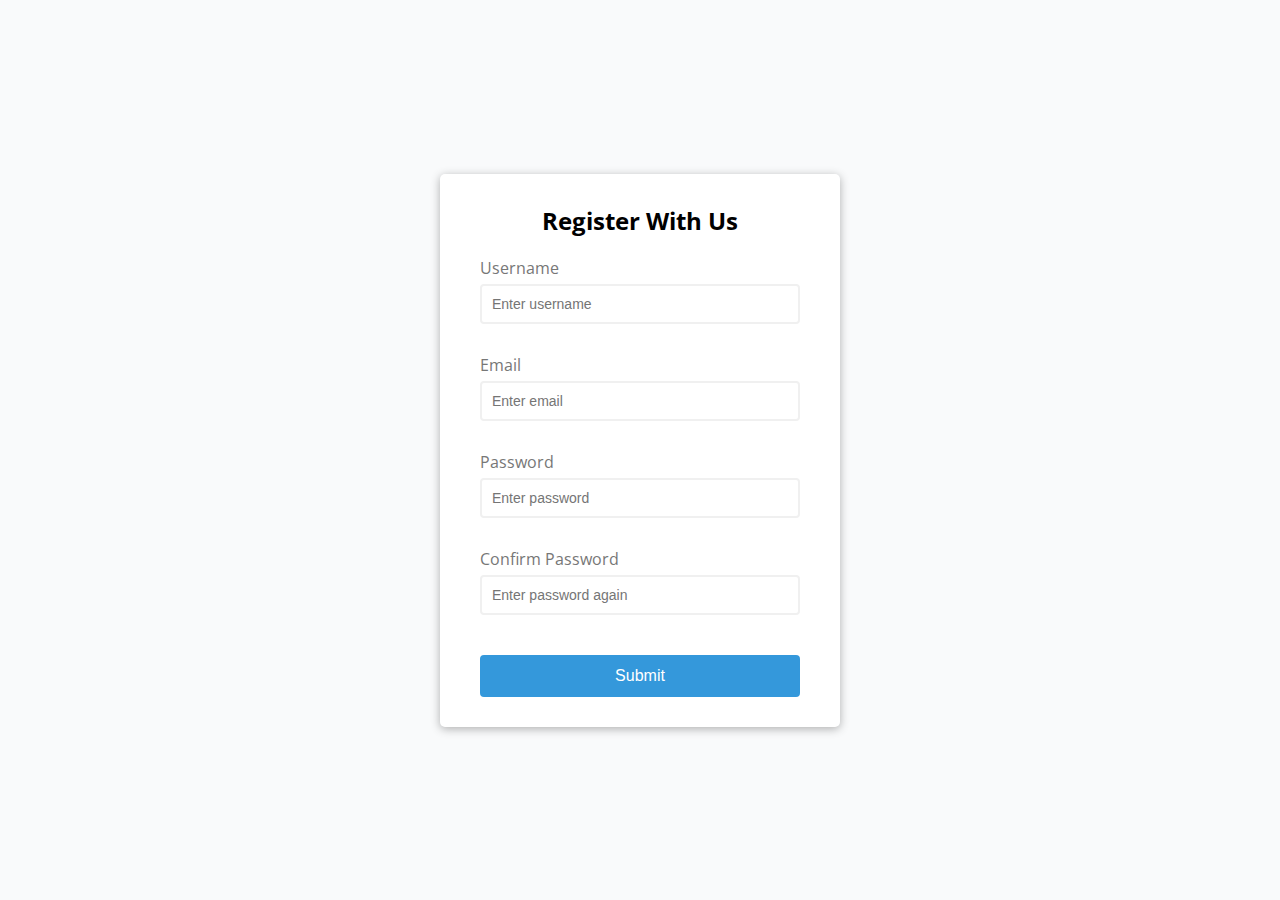
<file: Form Validation/index.html>
<!DOCTYPE html>
<html lang="en" dir="ltr">

<head>
  <meta charset="utf-8">
  <title>Form Validation</title>
  <link rel="stylesheet" href="style.css">
</head>

<body>
  <div class="container">
    <form class="form" id="form">
      <h2>Register With Us</h2>
      <div class="form-control">
        <label for="username">Username</label>
        <input type="text" id="username" placeholder="Enter username">
        <small>Error message</small>
      </div>
      <div class="form-control">
        <label for="email">Email</label>
        <input type="text" id="email" placeholder="Enter email">
        <small>Error message</small>
      </div>
      <div class="form-control">
        <label for="password">Password</label>
        <input type="password" id="password" placeholder="Enter password">
        <small>Error message</small>
      </div>
      <div class="form-control">
        <label for="password2">Confirm Password</label>
        <input type="password2" id="password2" placeholder="Enter password again">
        <small>Error message</small>
      </div>
      <button>Submit</button>
    </form>
  </div>

  <script src="script.js"></script>
</body>

</html>
</file>
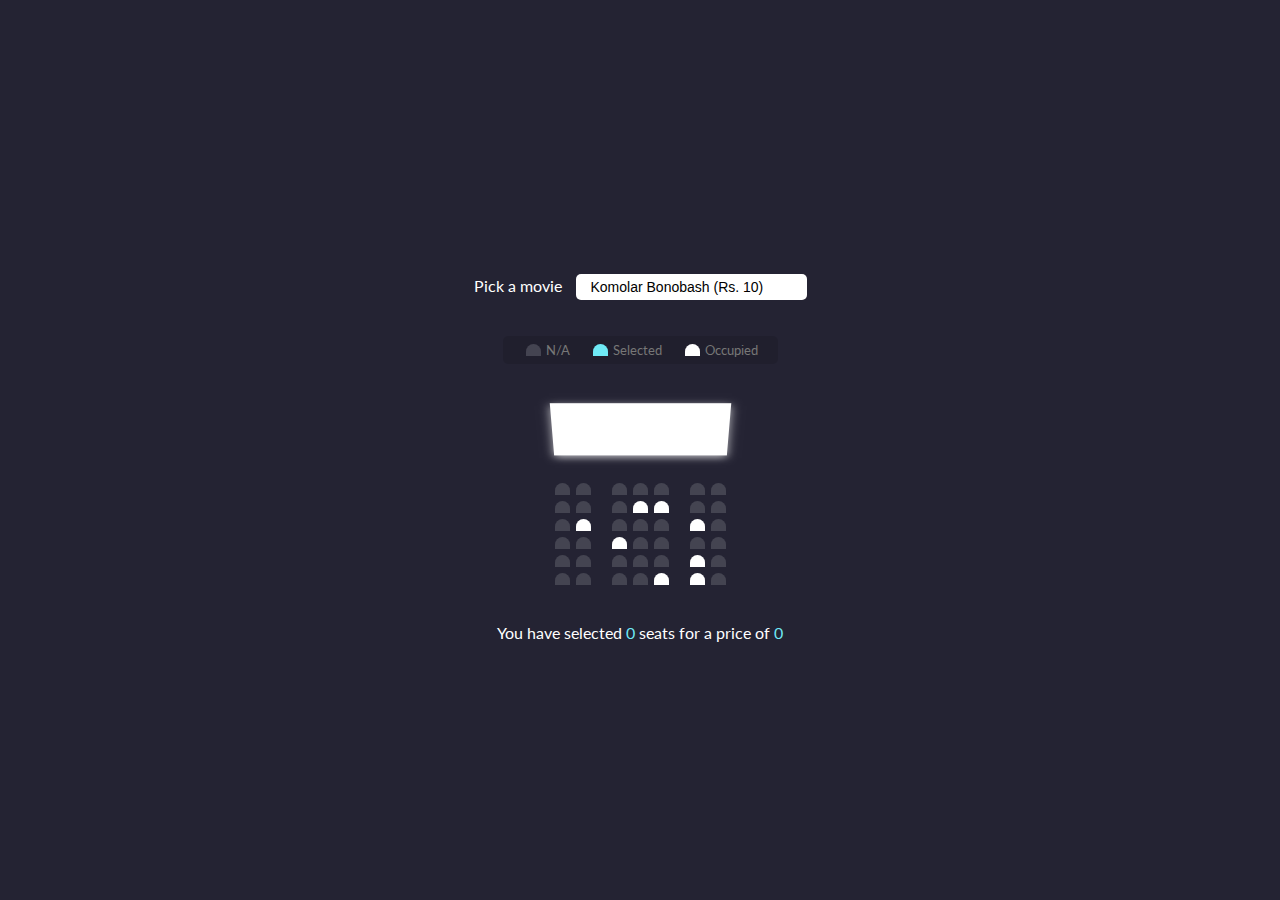
<file: Movie Seat Picker/index.html>
<!DOCTYPE html>
<html lang="en" dir="ltr">

<head>
  <meta charset="utf-8">
  <title>Movie Seat Picker</title>
  <link rel="stylesheet" href="style.css">
</head>

<body>
  <div class="movie-container">
    <label>Pick a movie</label>
    <select id="movie">
      <option value="10">Komolar Bonobash (Rs. 10)</option>
      <option value="12">Sirir tolai birir dokan (Rs. 12)</option>
      <option value="8">Dhil mari tor kholar chale (Rs. 8) </option>
      <option value="9">Shithir Sindoor (Rs. 9)</option>
    </select>
  </div>
  <ul class="showcase">
    <li>
      <div class="seat"></div>
      <small>N/A</small>
    </li>
    <li>
      <div class="seat selected"></div>
      <small>Selected</small>
    </li>
    <li>
      <div class="seat occupied"></div>
      <small>Occupied</small>
    </li>
  </ul>

  <div class="container">
    <div class="screen"></div>

    <div class="row">
      <div class="seat"></div>
      <div class="seat"></div>
      <div class="seat"></div>
      <div class="seat"></div>
      <div class="seat"></div>
      <div class="seat"></div>
      <div class="seat"></div>
    </div>
    <div class="row">
      <div class="seat"></div>
      <div class="seat"></div>
      <div class="seat"></div>
      <div class="seat occupied"></div>
      <div class="seat occupied"></div>
      <div class="seat"></div>
      <div class="seat"></div>
    </div>
    <div class="row">
      <div class="seat"></div>
      <div class="seat occupied"></div>
      <div class="seat"></div>
      <div class="seat"></div>
      <div class="seat"></div>
      <div class="seat occupied"></div>
      <div class="seat"></div>
    </div>
    <div class="row">
      <div class="seat"></div>
      <div class="seat"></div>
      <div class="seat occupied"></div>
      <div class="seat"></div>
      <div class="seat"></div>
      <div class="seat"></div>
      <div class="seat"></div>
    </div>
    <div class="row">
      <div class="seat"></div>
      <div class="seat"></div>
      <div class="seat"></div>
      <div class="seat"></div>
      <div class="seat"></div>
      <div class="seat occupied"></div>
      <div class="seat"></div>
    </div>
    <div class="row">
      <div class="seat"></div>
      <div class="seat"></div>
      <div class="seat"></div>
      <div class="seat"></div>
      <div class="seat occupied"></div>
      <div class="seat occupied"></div>
      <div class="seat"></div>
    </div>
  </div>

  <p class="text">You have selected <span id="count">0</span> seats for a price of <span id="total">Rs. 0</span></p>
  <script src="script.js"></script>
</body>

</html>
</file>
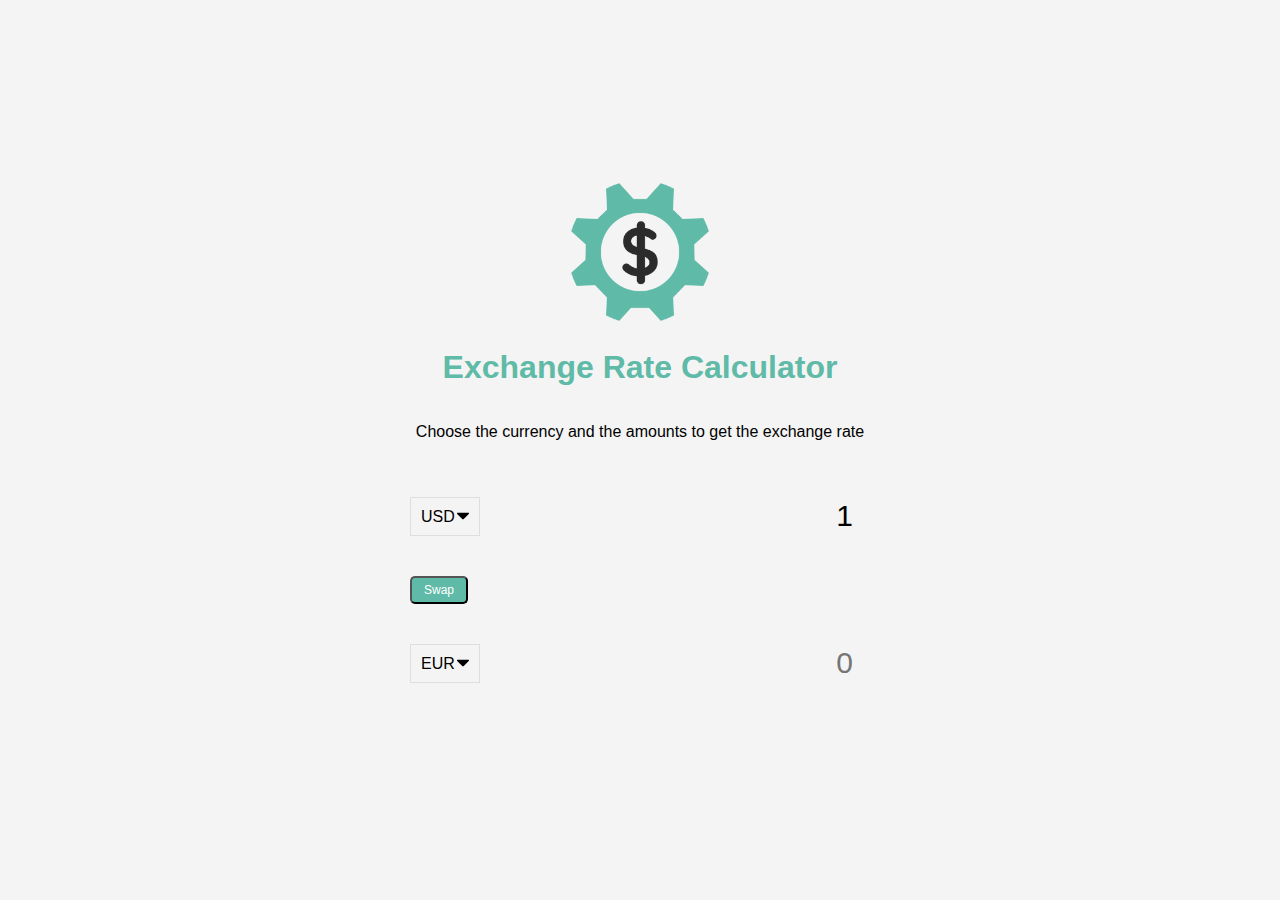
<file: Rate Calculator/index.html>
<!DOCTYPE html>
<html lang="en">
  <head>
    <meta charset="UTF-8" />    
    <title>Exchange Rate Calculator</title>
    <link rel="stylesheet" href="style.css" />
  </head>
  <body>
    <img src="img/money.png" alt="" class="money-img" />
    <h1>Exchange Rate Calculator</h1>
    <p>Choose the currency and the amounts to get the exchange rate</p>

    <div class="container">
      <div class="currency">
        <select id="currency-one">
          <option value="AED">AED</option>
          <option value="ARS">ARS</option>
          <option value="AUD">AUD</option>
          <option value="BGN">BGN</option>
          <option value="BRL">BRL</option>
          <option value="BSD">BSD</option>
          <option value="CAD">CAD</option>
          <option value="CHF">CHF</option>
          <option value="CLP">CLP</option>
          <option value="CNY">CNY</option>
          <option value="COP">COP</option>
          <option value="CZK">CZK</option>
          <option value="DKK">DKK</option>
          <option value="DOP">DOP</option>
          <option value="EGP">EGP</option>
          <option value="EUR">EUR</option>
          <option value="FJD">FJD</option>
          <option value="GBP">GBP</option>
          <option value="GTQ">GTQ</option>
          <option value="HKD">HKD</option>
          <option value="HRK">HRK</option>
          <option value="HUF">HUF</option>
          <option value="IDR">IDR</option>
          <option value="ILS">ILS</option>
          <option value="INR">INR</option>
          <option value="ISK">ISK</option>
          <option value="JPY">JPY</option>
          <option value="KRW">KRW</option>
          <option value="KZT">KZT</option>
          <option value="MXN">MXN</option>
          <option value="MYR">MYR</option>
          <option value="NOK">NOK</option>
          <option value="NZD">NZD</option>
          <option value="PAB">PAB</option>
          <option value="PEN">PEN</option>
          <option value="PHP">PHP</option>
          <option value="PKR">PKR</option>
          <option value="PLN">PLN</option>
          <option value="PYG">PYG</option>
          <option value="RON">RON</option>
          <option value="RUB">RUB</option>
          <option value="SAR">SAR</option>
          <option value="SEK">SEK</option>
          <option value="SGD">SGD</option>
          <option value="THB">THB</option>
          <option value="TRY">TRY</option>
          <option value="TWD">TWD</option>
          <option value="UAH">UAH</option>
          <option value="USD" selected>USD</option>
          <option value="UYU">UYU</option>
          <option value="VND">VND</option>
          <option value="ZAR">ZAR</option>
        </select>
        <input type="number" id="amount-one" placeholder="0" value="1" />
      </div>

      <div class="swap-rate-container">
        <button class="btn" id="swap">
          Swap
        </button>
        <div class="rate" id="rate"></div>
      </div>

      <div class="currency">
        <select id="currency-two">
          <option value="AED">AED</option>
          <option value="ARS">ARS</option>
          <option value="AUD">AUD</option>
          <option value="BGN">BGN</option>
          <option value="BRL">BRL</option>
          <option value="BSD">BSD</option>
          <option value="CAD">CAD</option>
          <option value="CHF">CHF</option>
          <option value="CLP">CLP</option>
          <option value="CNY">CNY</option>
          <option value="COP">COP</option>
          <option value="CZK">CZK</option>
          <option value="DKK">DKK</option>
          <option value="DOP">DOP</option>
          <option value="EGP">EGP</option>
          <option value="EUR" selected>EUR</option>
          <option value="FJD">FJD</option>
          <option value="GBP">GBP</option>
          <option value="GTQ">GTQ</option>
          <option value="HKD">HKD</option>
          <option value="HRK">HRK</option>
          <option value="HUF">HUF</option>
          <option value="IDR">IDR</option>
          <option value="ILS">ILS</option>
          <option value="INR">INR</option>
          <option value="ISK">ISK</option>
          <option value="JPY">JPY</option>
          <option value="KRW">KRW</option>
          <option value="KZT">KZT</option>
          <option value="MXN">MXN</option>
          <option value="MYR">MYR</option>
          <option value="NOK">NOK</option>
          <option value="NZD">NZD</option>
          <option value="PAB">PAB</option>
          <option value="PEN">PEN</option>
          <option value="PHP">PHP</option>
          <option value="PKR">PKR</option>
          <option value="PLN">PLN</option>
          <option value="PYG">PYG</option>
          <option value="RON">RON</option>
          <option value="RUB">RUB</option>
          <option value="SAR">SAR</option>
          <option value="SEK">SEK</option>
          <option value="SGD">SGD</option>
          <option value="THB">THB</option>
          <option value="TRY">TRY</option>
          <option value="TWD">TWD</option>
          <option value="UAH">UAH</option>
          <option value="USD">USD</option>
          <option value="UYU">UYU</option>
          <option value="VND">VND</option>
          <option value="ZAR">ZAR</option>
        </select>
        <input type="number" id="amount-two" placeholder="0" />
      </div>
    </div>

    <script src="script.js"></script>
  </body>
</html>
</file>
<file: Form Validation/style.css>
@import url('https://fonts.googleapis.com/css2?family=Open+Sans:wght@300&display=swap');

:root{
  --success-color:#2ecc71;
  --error-color:#e74c3c;
}

*{
  box-sizing: border-box;
}

body{
  background-color: #f9fafb;
  font-family: 'Open Sans', sans-serif;
  display: flex;
  align-items: center;
  justify-content: center;
  min-height: 100vh;
  margin: 0;
}

.container{
  background-color: #fff;
  border-radius: 5px;
  box-shadow: 0 2px 10px rgba(0, 0, 0, 0.3);
  width: 400px;
}

h2{
  text-align: center;
  margin: 0 0 20px;
}

.form{
  padding: 30px 40px;
}

.form-control {
  margin-bottom: 10px;
  padding-bottom: 20px;
  position: relative;
}

.form-control label{
  color: #777;
  display: block;
  margin-bottom: 5px;
}

.form-control input {
  border: 2px solid #f0f0f0;
  border-radius: 4px;
  display: block;
  width: 100%;
  padding: 10px;
  font-size: 14px;
}

.form-control input:focus {
  outline: 0;
  border-color: #777;
}

.form-control.success input {
  border-color: var(--success-color);
}

.form-control.error input {
  border-color: var(--error-color);
}

.form-control small {
  color: var(--error-color);
  position: absolute;
  bottom: 0;
  left: 0;
  visibility: hidden;
}

.form-control.error small {
  visibility: visible;
}

.form button {
  cursor: pointer;
  background-color: #3498db;
  border: 2px solid #3498db;
  border-radius: 4px;
  color: #fff;
  display: block;
  font-size: 16px;
  padding: 10px;
  margin-top: 20px;
  width: 100%;
}

.form button:hover {
  cursor: pointer;
  background-color: #3498db;
  border: 2px solid #3498db;
  border-radius: 4px;
  color: #fff;
  display: block;
  font-size: 16px;
  padding: 10px;
  margin-top: 20px;
  width: 100%;
}
</file>
<file: Movie Seat Picker/style.css>
@import url('https://fonts.googleapis.com/css?family=Lato&display=swap');

* {
  box-sizing: border-box;
}

body {
  background-color: #242333;
  color: #fff;
  display: flex;
  flex-direction: column;
  align-items: center;
  justify-content: center;
  height: 100vh;
  font-family: 'Lato', sans-serif;
  margin: 0;
}

.movie-container {
  margin: 20px 0;
}

.movie-container select {
  background-color: #fff;
  border: 0;
  border-radius: 5px;
  font-size: 14px;
  margin-left: 10px;
  padding: 5px 15px 5px 15px;
  -moz-appearance: none;
  -webkit-appearance: none;
  appearance: none;
}

.container {
  perspective: 1000px;
  margin-bottom: 30px;
}

.seat {
  background-color: #444451;
  height: 12px;
  width: 15px;
  margin: 3px;
  border-top-left-radius: 10px;
  border-top-right-radius: 10px;
}

.seat.selected {
  background-color: #6feaf6;
}

.seat.occupied {
  background-color: #fff;
}

.seat:nth-of-type(2) {
  margin-right: 18px;
}

.seat:nth-last-of-type(2) {
  margin-left: 18px;
}

.seat:not(.occupied):hover {
  cursor: pointer;
  transform: scale(1.2);
}

.showcase .seat:not(.occupied):hover {
  cursor: default;
  transform: scale(1);
}

.showcase {
  background: rgba(0, 0, 0, 0.1);
  padding: 5px 10px;
  border-radius: 5px;
  color: #777;
  list-style-type: none;
  display: flex;
  justify-content: space-between;
}

.showcase li {
  display: flex;
  align-items: center;
  justify-content: center;
  margin: 0 10px;
}

.showcase li small {
  margin-left: 2px;
}

.row {
  display: flex;
}

.screen {
  background-color: #fff;
  height: 70px;
  width: 100%;
  margin: 15px 0;
  transform: rotateX(-45deg);
  box-shadow: 0 3px 10px rgba(255, 255, 255, 0.7);
}

p.text {
  margin: 5px 0;
}

p.text span {
  color: #6feaf6;
}
</file>
<file: Rate Calculator/style.css>
:root {
  --primary-color: #5fbaa7;
}

* {
  box-sizing: border-box;
}

body {
  background-color: #f4f4f4;
  font-family: Arial, Helvetica, sans-serif;
  display: flex;
  flex-direction: column;
  align-items: center;
  justify-content: center;
  height: 100vh;
  margin: 0;
  padding: 20px;
}

h1 {
  color: var(--primary-color);
}

p {
  text-align: center;
}

.btn {
  color: #fff;
  background: var(--primary-color);
  cursor: pointer;
  border-radius: 5px;
  font-size: 12px;
  padding: 5px 12px;
}

.money-img {
  width: 150px;
}

.currency {
  padding: 40px 0;
  display: flex;
  align-items: center;
  justify-content: space-between;
}

.currency select {
  padding: 10px 20px 10px 10px;
  -moz-appearance: none;
  -webkit-appearance: none;
  appearance: none;
  border: 1px solid #dedede;
  font-size: 16px;
  background: transparent;
  background-image: url('data:image/svg+xml;charset=US-ASCII,%3Csvg%20xmlns%3D%22http%3A%2F%2Fwww.w3.org%2F2000%2Fsvg%22%20width%3D%22292.4%22%20height%3D%22292.4%22%3E%3Cpath%20fill%3D%22%20000002%22%20d%3D%22M287%2069.4a17.6%2017.6%200%200%200-13-5.4H18.4c-5%200-9.3%201.8-12.9%205.4A17.6%2017.6%200%200%200%200%2082.2c0%205%201.8%209.3%205.4%2012.9l128%20127.9c3.6%203.6%207.8%205.4%2012.8%205.4s9.2-1.8%2012.8-5.4L287%2095c3.5-3.5%205.4-7.8%205.4-12.8%200-5-1.9-9.2-5.5-12.8z%22%2F%3E%3C%2Fsvg%3E');
  background-position: right 10px top 50%, 0, 0;
  background-size: 12px auto, 100%;
  background-repeat: no-repeat;
}

.currency input {
  border: 0;
  background: transparent;
  font-size: 30px;
  text-align: right;
}

.swap-rate-container {
  display: flex;
  align-items: center;
  justify-content: space-between;
}

.rate {
  color: var(--primary-color);
  font-size: 14px;
  padding: 0 10px;
}

select:focus,
input:focus,
button:focus {
  outline: 0;
}

@media (max-width: 600px) {
  .currency input {
    width: 200px;
  }
}
</file>
